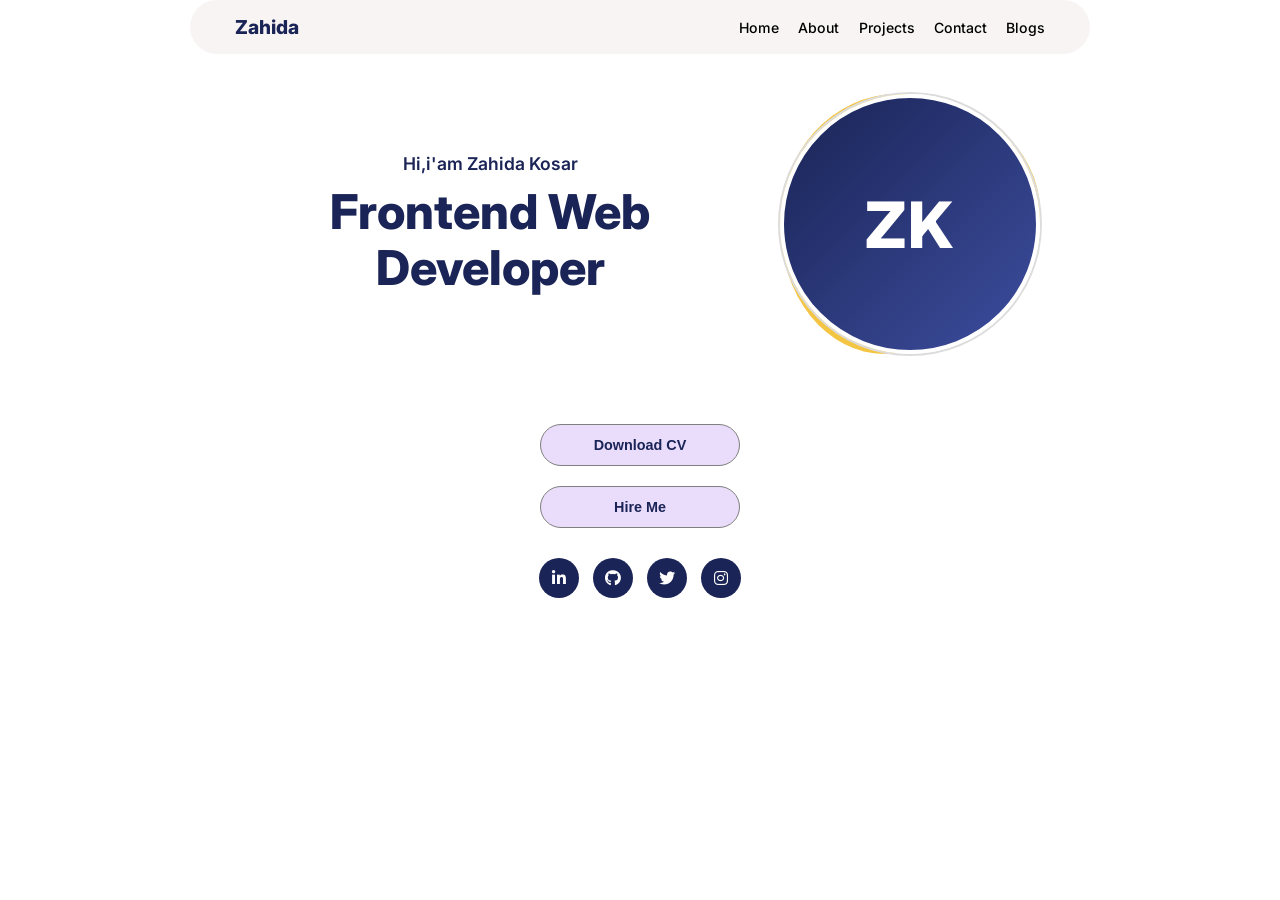
<file: index.html>
<!DOCTYPE html>
<html lang="en">
<head>
    <meta charset="UTF-8">
    <meta name="viewport" content="width=device-width, initial-scale=1.0">
    <title>portfolio</title>
    <link rel="preconnect" href="https://fonts.googleapis.com">
<link rel="preconnect" href="https://fonts.gstatic.com" crossorigin>
<link href="https://fonts.googleapis.com/css2?family=Inter:wght@400;500;600;700;800&display=swap" rel="stylesheet">
<link rel="stylesheet" href="https://cdnjs.cloudflare.com/ajax/libs/font-awesome/6.4.0/css/all.min.css">
    <link rel="stylesheet" href="style.css">
</head>
<body>
    <nav>
        <div class="logo">Zahida</div>
        <div class="menu-icon" onclick="toggleMenu"></div>
        <div class="nav-links" id="navlinks">
            <li>Home</li>
            <li>About</li>
            <li>Projects</li>
            <li>Contact</li>
            <li>Blogs</li>
        </div>
    </nav>
    <section class="hero">
        <div class="hero-top">
        <div class="hero-text">
            <p class="greeting">Hi,i'am Zahida Kosar</p>
            <h1 class="role">Frontend Web Developer</h1>
        </div>

        <div class="hero-img">
            <div class="blob"></div>
            <div class="avatar"><span>ZK</span></div>
        </div>
        </div>

        <div class="hero-action">
                 <button class="btn btn-primary">Download CV</button>
                 <button class="btn btn-secondry">Hire Me</button>
               <div class="social">
                 <a href="#"><i class="fab fa-linkedin-in"></i></a>
                 <a href="#"><i class="fab fa-github"></i></a>
                 <a href="#"><i class="fab fa-twitter"></i></a>
                 <a href="#"><i class="fab fa-instagram"></i></a>
                </div>
            </div>
    </section>
    <script>
        function toggleMenu(){
            document .getElementById("navLinks")
        }
    </script>
</body>
</html>
</file>
<file: style.css>
*{
    margin: 0;
    padding: 0;
    box-sizing: border-box;
}
body{
    color: black;
    font-family: 'inter';
}
nav{
    display: flex;
    justify-content: space-between;
    align-items: center;
    padding: clamp(8px,2vw,15px) clamp(10px,4vw,45px);
    gap: clamp(3px,2vw,40px);
    background-color: #f8f4f4;
    border-radius: 40px;
    flex-wrap: nowrap;
    box-sizing: border-box;
    max-width: 900px;
    margin: 0 auto;
    width: 100%;
}
.logo{
    font-weight: 800;
    font-size: clamp(10px,1.5vw,24px);
    color: #1a2456;
    white-space: nowrap;
}
.nav-links{
    display: flex;
    gap: clamp(4px, 1.5vw,28px);
    list-style: none;
    flex-wrap: nowrap;
}
.nav-links li{
    font-size: clamp(13px,1.1vw,18px);
    flex-wrap: nowrap;
    font-weight: 500;
    white-space: nowrap;
}
.hero{
    display: flex;
    flex-direction: column;
    align-items: center;
    justify-content: center;
    padding: 40px 40px;
    flex-wrap: wrap;
    gap: 30px;
}
.hero-top{
    display: flex;
    flex-direction: row;
    align-items: center;
    justify-content: center;
    gap: clamp(20px,5vw,40px);
    flex-wrap: wrap;
}
.hero-text{
    flex: 1;
    max-width: 500px;
    min-width: 280px;
    text-align: center;
}
.greeting{
    font-size: 1.1rem;
    font-weight: 600;
    color: #1a2456;
    margin-bottom: 10px;
}
.role{
    font-size:clamp(1.6rem,4.5vw,3rem);
    font-weight: 800;
    line-height: 1.15;
    color: #1a2456;
}
.hero-image {
    flex: 1 1 260px;
    min-width: 240px;
    max-width: 90vw;
    display: flex;
    justify-content: center;
    position: relative;
  }
  .blob{
    position: absolute;
    height: 260px;
    width: 260px;
    background: #f4c542;
    border-radius: 45% 55% 60% 40% / 50% 45% 55% 50%;
    z-index: 0;
  }
  .avatar{
   position: relative;
    width: 260px;
    height: 260px;
    border-radius: 50%;
    border: 4px solid #ffffff;
    box-shadow: 0 0 0 2px #dcdcdc;
    background: linear-gradient(135deg, #1a2456, #3d4d9e);
    display: flex;
    align-items: center;
    justify-content: center;
    z-index: 1;
  }
  .avatar span{
    color: #ffffff;
    font-size: 4rem;
    font-weight: 800;
    letter-spacing: 2px;
  }
  .hero-action{
    max-width: 200px;
    display: flex;
    flex-direction: column;
    align-items: center;
    gap: 20px;
    margin-top: 40px
  }
  .btn{
    width: 200px;
    padding: 12px 0;
    text-align: center;
    border-radius: 30px;
    font-weight: 600;
    font-size: 0.9rem;
    cursor: pointer;
    border: 1px solid gray;
    transition: all 0.3s ease;
  }
  
  .btn-primary{
     background: #eadcfb;
    color: #1a2456;
    
  }
  .btn-secondry{
      background: #eadcfb;
    color: #1a2456;
  }
  .btn-primary:hover{
    background: #1a2456;
    color: #ffffff;
    transform: translateY(-3px);
    box-shadow: 0 6px 15px rgba(26,36,86,0.3);
  }
  .btn-secondry:hover{
    background: #1a2456;
    color: #ffffff;
    transform: translateY(-3px);
    box-shadow: 0 6px 15px rgba(244,197,66,0.4);
  }
  .social{
    display: flex;
    gap: 14px;
    margin-top: 10px;
  }
  .social a{
    width: 40px;
    height: 40px;
    background: #1a2456;
    color: #fff;
    border-radius: 50%;
    display: flex;
    align-items: center;
    text-decoration: none;
    justify-content: center;
    font-weight: 700;
    transition: all 0.3s ease;
  }
  .social a:hover{
       background-color: #f4c542;
       color: #1a2456;
       transform: translateY(-4px);
  }
  @media(max-width:600px) {
    nav{
        flex-wrap: wrap;
        justify-content: center;
        align-items: center;
    }
    .logo{
        width: 100%;
        text-align: center;
        flex-wrap: wrap;
        font-size: 10px;
        margin-top: 10px;
    }
    .nav-links{
        gap: 13px;
        width: 100%;
        justify-content: center;
        flex-wrap: wrap;
        margin-top: 10px;
    }
    .nav-links li{
        font-size: 12px;
    }
    .hero{
        padding: 40px 24px;
        text-align: center;
        justify-content: center;
    }
    .role{
        font-size: 2.2rem;
    }
  }
   /* @media (max-width: 700px) {
    .hero { padding: 40px 24px; text-align: center; justify-content: center; }
    .role { font-size: 2.2rem; }
  } */
</file>
<file: Portfolio/style.css>
*{
    margin: 0;
    padding: 0;
    box-sizing: border-box;
}
body{
    color: black;
    font-family: 'inter';
}
nav{
    display: flex;
    justify-content: space-between;
    align-items: center;
    padding: clamp(8px,2vw,15px) clamp(10px,4vw,45px);
    gap: clamp(3px,2vw,40px);
    background-color: #f8f4f4;
    border-radius: 40px;
    flex-wrap: nowrap;
    box-sizing: border-box;
    max-width: 900px;
    margin: 0 auto;
    width: 100%;
}
.logo{
    font-weight: 800;
    font-size: clamp(10px,1.5vw,24px);
    color: #1a2456;
    white-space: nowrap;
}
.nav-links{
    display: flex;
    gap: clamp(4px, 1.5vw,28px);
    list-style: none;
    flex-wrap: nowrap;
}
.nav-links li{
    font-size: clamp(13px,1.1vw,18px);
    flex-wrap: nowrap;
    font-weight: 500;
    white-space: nowrap;
}
.hero{
    display: flex;
    flex-direction: column;
    align-items: center;
    justify-content: center;
    padding: 40px 40px;
    flex-wrap: wrap;
    gap: 30px;
}
.hero-top{
    display: flex;
    flex-direction: row;
    align-items: center;
    justify-content: center;
    gap: clamp(20px,5vw,40px);
    flex-wrap: wrap;
}
.hero-text{
    flex: 1;
    max-width: 500px;
    min-width: 280px;
    text-align: center;
}
.greeting{
    font-size: 1.1rem;
    font-weight: 600;
    color: #1a2456;
    margin-bottom: 10px;
}
.role{
    font-size:clamp(1.6rem,4.5vw,3rem);
    font-weight: 800;
    line-height: 1.15;
    color: #1a2456;
}
.hero-image {
    flex: 1 1 260px;
    min-width: 240px;
    max-width: 90vw;
    display: flex;
    justify-content: center;
    position: relative;
  }
  .blob{
    position: absolute;
    height: 260px;
    width: 260px;
    background: #f4c542;
    border-radius: 45% 55% 60% 40% / 50% 45% 55% 50%;
    z-index: 0;
  }
  .avatar{
   position: relative;
    width: 260px;
    height: 260px;
    border-radius: 50%;
    border: 4px solid #ffffff;
    box-shadow: 0 0 0 2px #dcdcdc;
    background: linear-gradient(135deg, #1a2456, #3d4d9e);
    display: flex;
    align-items: center;
    justify-content: center;
    z-index: 1;
  }
  .avatar span{
    color: #ffffff;
    font-size: 4rem;
    font-weight: 800;
    letter-spacing: 2px;
  }
  .hero-action{
    max-width: 200px;
    display: flex;
    flex-direction: column;
    align-items: center;
    gap: 20px;
    margin-top: 40px
  }
  .btn{
    width: 200px;
    padding: 12px 0;
    text-align: center;
    border-radius: 30px;
    font-weight: 600;
    font-size: 0.9rem;
    cursor: pointer;
    border: 1px solid gray;
    transition: all 0.3s ease;
  }
  
  .btn-primary{
     background: #eadcfb;
    color: #1a2456;
    
  }
  .btn-secondry{
      background: #eadcfb;
    color: #1a2456;
  }
  .btn-primary:hover{
    background: #1a2456;
    color: #ffffff;
    transform: translateY(-3px);
    box-shadow: 0 6px 15px rgba(26,36,86,0.3);
  }
  .btn-secondry:hover{
    background: #1a2456;
    color: #ffffff;
    transform: translateY(-3px);
    box-shadow: 0 6px 15px rgba(244,197,66,0.4);
  }
  .social{
    display: flex;
    gap: 14px;
    margin-top: 10px;
  }
  .social a{
    width: 40px;
    height: 40px;
    background: #1a2456;
    color: #fff;
    border-radius: 50%;
    display: flex;
    align-items: center;
    text-decoration: none;
    justify-content: center;
    font-weight: 700;
    transition: all 0.3s ease;
  }
  .social a:hover{
       background-color: #f4c542;
       color: #1a2456;
       transform: translateY(-4px);
  }
  @media(max-width:600px) {
    nav{
        flex-wrap: wrap;
        justify-content: center;
        align-items: center;
    }
    .logo{
        width: 100%;
        text-align: center;
        flex-wrap: wrap;
        font-size: 10px;
        margin-top: 10px;
    }
    .nav-links{
        gap: 13px;
        width: 100%;
        justify-content: center;
        flex-wrap: wrap;
        margin-top: 10px;
    }
    .nav-links li{
        font-size: 12px;
    }
    .hero{
        padding: 40px 24px;
        text-align: center;
        justify-content: center;
    }
    .role{
        font-size: 2.2rem;
    }
  }
   /* @media (max-width: 700px) {
    .hero { padding: 40px 24px; text-align: center; justify-content: center; }
    .role { font-size: 2.2rem; }
  } */
</file>
